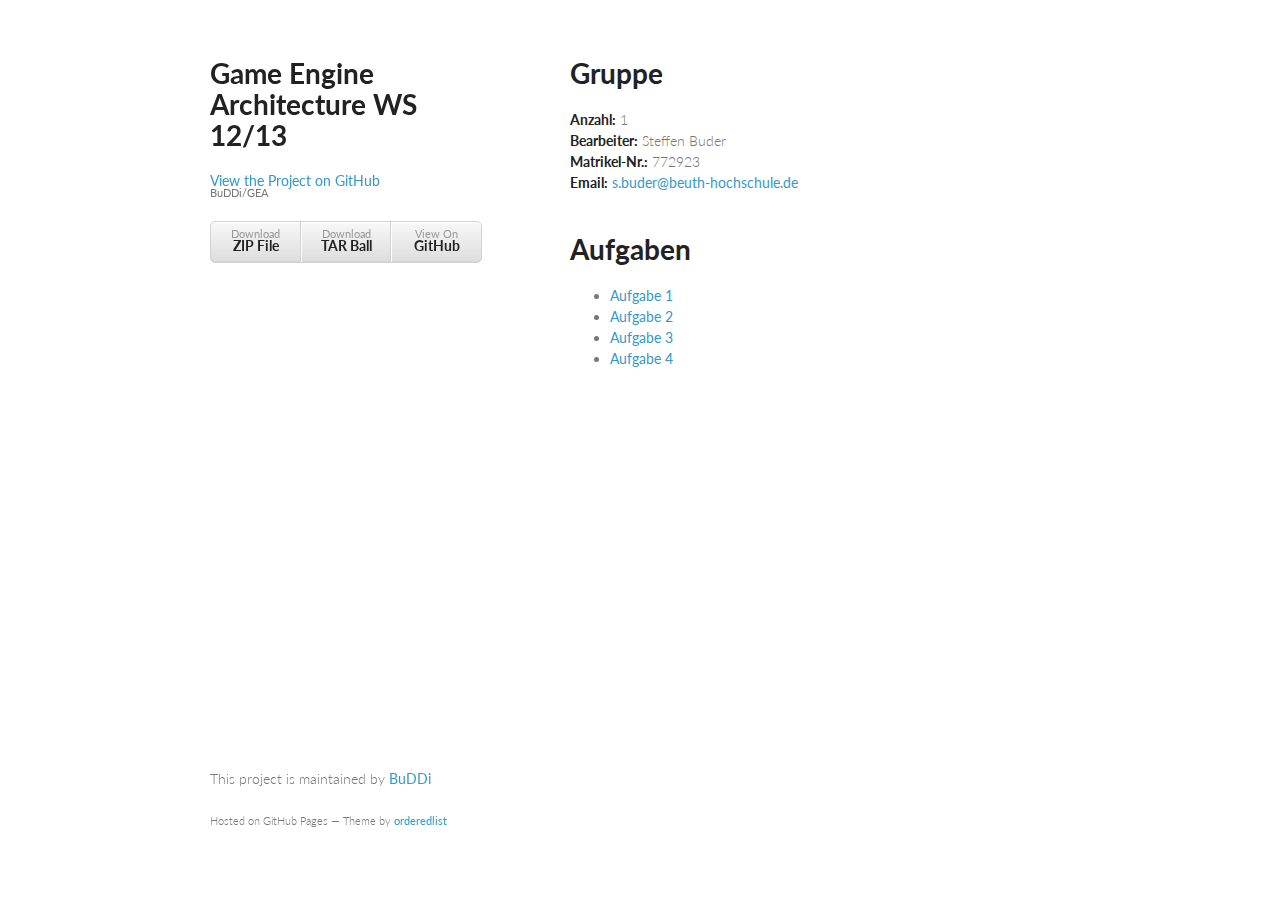
<file: index.html>
<!doctype html>
<html>
  <head>
    <meta charset="utf-8">
    <meta http-equiv="X-UA-Compatible" content="chrome=1">
    <title>Game Engine Architecture WS 12/13 by BuDDi</title>

    <link rel="stylesheet" href="stylesheets/styles.css">
    <link rel="stylesheet" href="stylesheets/pygment_trac.css">
    <meta name="viewport" content="width=device-width, initial-scale=1, user-scalable=no">
    <!--[if lt IE 9]>
    <script src="//html5shiv.googlecode.com/svn/trunk/html5.js"></script>
    <![endif]-->
  </head>
  <body>
    <div class="wrapper">
      <header>
        <h1>Game Engine Architecture WS 12/13</h1>
        <p></p>

        <p class="view"><a href="https://github.com/BuDDi/GEA">View the Project on GitHub <small>BuDDi/GEA</small></a></p>


        <ul>
          <li><a href="https://github.com/BuDDi/GEA/zipball/master">Download <strong>ZIP File</strong></a></li>
          <li><a href="https://github.com/BuDDi/GEA/tarball/master">Download <strong>TAR Ball</strong></a></li>
          <li><a href="https://github.com/BuDDi/GEA">View On <strong>GitHub</strong></a></li>
        </ul>
      </header>
      <section>
        <h1>Gruppe</h1>

<p><strong>Anzahl:</strong> 1
<br><strong>Bearbeiter:</strong> Steffen Buder
<br><strong>Matrikel-Nr.:</strong> 772923
<br><strong>Email:</strong> <a href="mailto:s.buder@beuth-hochschule.de">s.buder@beuth-hochschule.de</a>
<br><br></p>

<h1>Aufgaben</h1>

<ul>
<li>
<a href="Aufgabe1/Aufgabe1.html">Aufgabe 1</a>
<br>
</li>
<li>
<a href="Aufgabe2/Aufgabe2.html">Aufgabe 2</a>
<br>
</li>
<li>
<a href="Aufgabe3/Aufgabe3.html">Aufgabe 3</a>
<br>
</li>
<li><a href="Aufgabe4/Aufgabe4.html">Aufgabe 4</a></li>
</ul>
      </section>
      <footer>
        <p>This project is maintained by <a href="https://github.com/BuDDi">BuDDi</a></p>
        <p><small>Hosted on GitHub Pages &mdash; Theme by <a href="https://github.com/orderedlist">orderedlist</a></small></p>
      </footer>
    </div>
    <script src="javascripts/scale.fix.js"></script>
    
  </body>
</html>
</file>
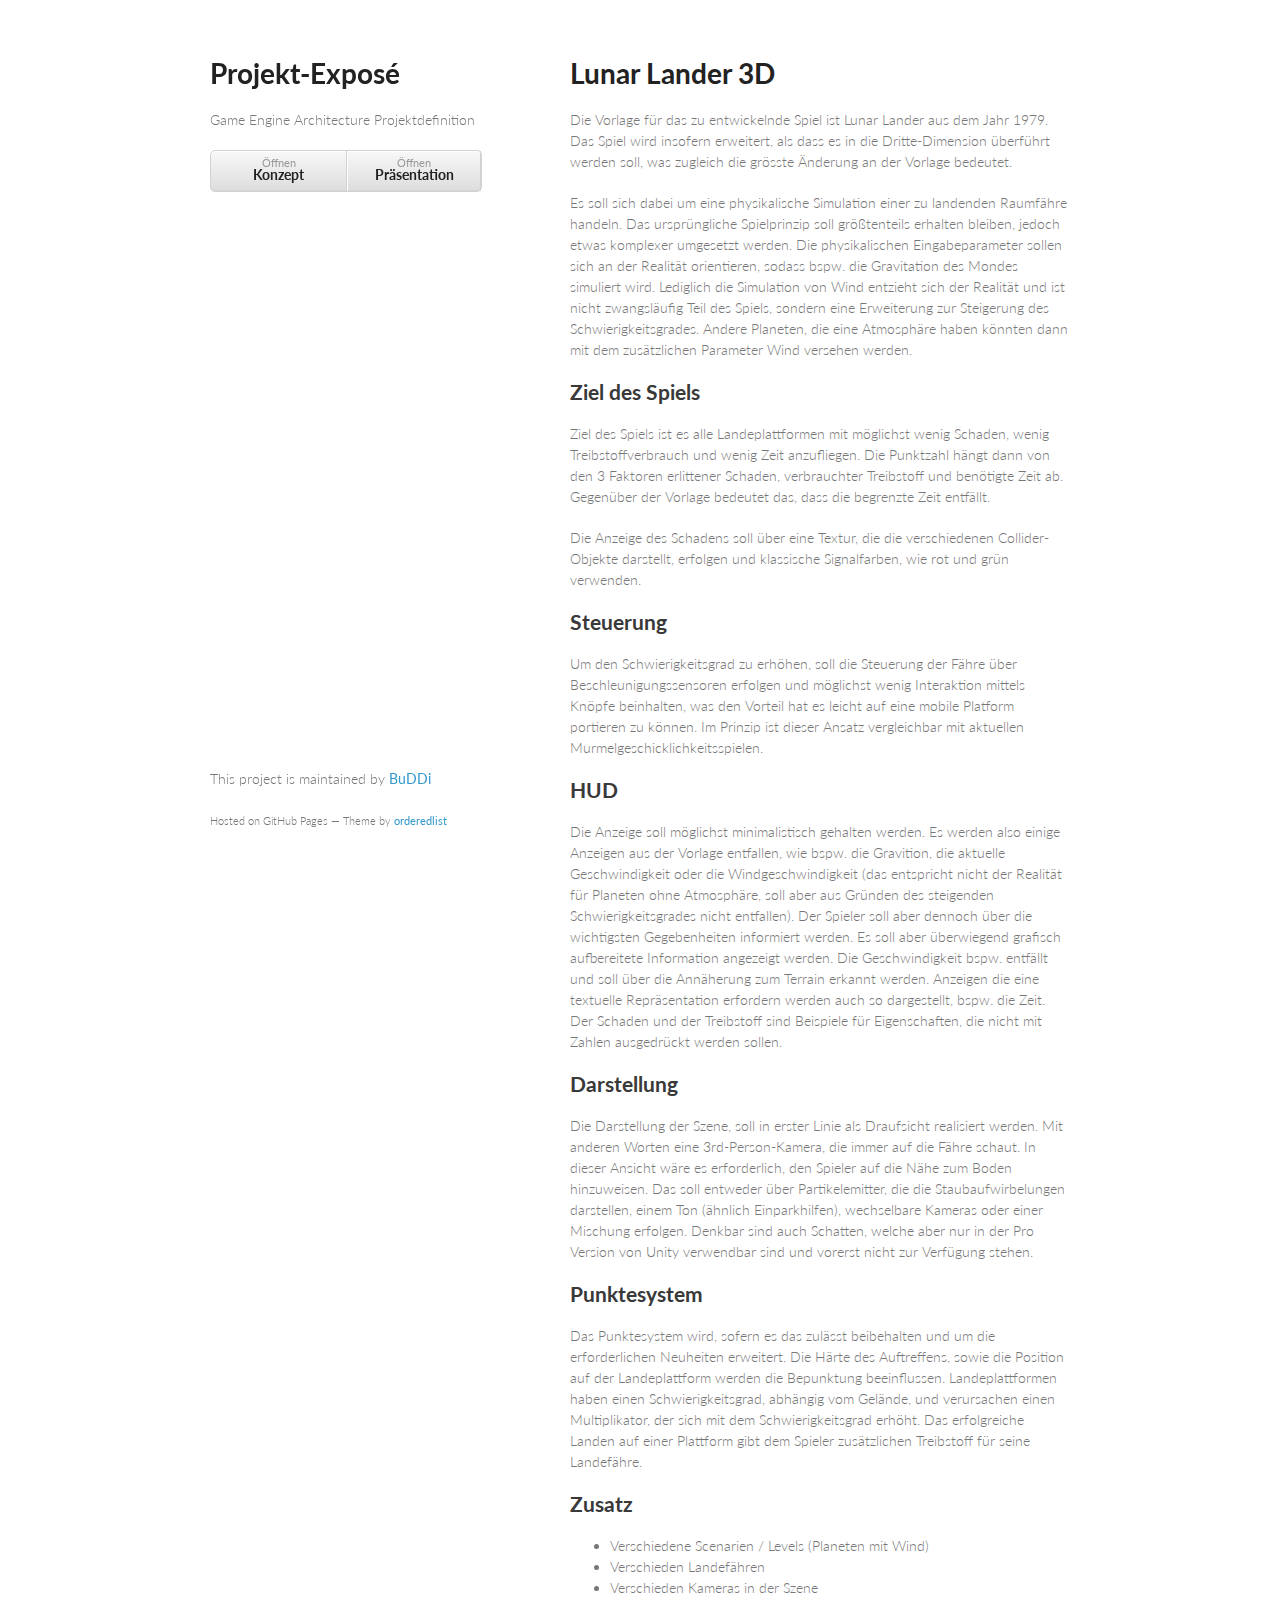
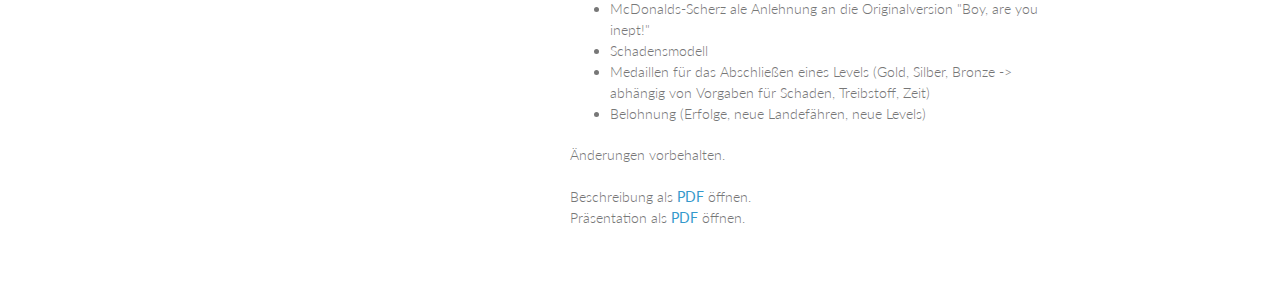
<file: Aufgabe2/Aufgabe2.html>
<!doctype html>
<html>
  <head>
    <meta charset="utf-8">
    <meta http-equiv="X-UA-Compatible" content="chrome=1">
    <title>Projekt-Exposé by BuDDi</title>

    <link rel="stylesheet" href="stylesheets/styles.css">
    <link rel="stylesheet" href="stylesheets/pygment_trac.css">
    <meta name="viewport" content="width=device-width, initial-scale=1, user-scalable=no">
    <!--[if lt IE 9]>
    <script src="//html5shiv.googlecode.com/svn/trunk/html5.js"></script>
    <![endif]-->
  </head>
  <body>
    <div class="wrapper">
      <header>
        <h1>Projekt-Exposé</h1>
        <p>Game Engine Architecture Projektdefinition</p>

        <ul>
          <li><a href="konzept.pdf">Öffnen <strong>Konzept</strong></a></li>
          <li><a href="presentation.pdf">Öffnen <strong>Präsentation</strong></a></li>
        </ul>
      </header>
      <section>
        <h1>Lunar Lander 3D</h1>

<p>Die Vorlage für das zu entwickelnde Spiel ist Lunar Lander aus dem Jahr 1979.
Das Spiel wird insofern erweitert, als dass es in die Dritte-Dimension überführt werden soll, was zugleich die grösste Änderung an der Vorlage bedeutet.</p>

<p>Es soll sich dabei um eine physikalische Simulation einer zu landenden Raumfähre handeln. Das ursprüngliche Spielprinzip soll größtenteils erhalten bleiben, jedoch etwas komplexer umgesetzt werden.
Die physikalischen Eingabeparameter sollen sich an der Realität orientieren, sodass bspw. die Gravitation des Mondes simuliert wird. Lediglich die Simulation von Wind entzieht sich der Realität und ist nicht zwangsläufig Teil des Spiels, sondern eine Erweiterung zur Steigerung des Schwierigkeitsgrades. Andere Planeten, die eine Atmosphäre haben könnten dann mit dem zusätzlichen Parameter Wind versehen werden.</p>

<h2>Ziel des Spiels</h2>

<p>Ziel des Spiels ist es alle Landeplattformen mit möglichst wenig Schaden, wenig Treibstoffverbrauch und wenig Zeit anzufliegen. Die Punktzahl hängt dann von den 3 Faktoren erlittener Schaden, verbrauchter Treibstoff und benötigte Zeit ab.
Gegenüber der Vorlage bedeutet das, dass die begrenzte Zeit entfällt.</p>

<p>Die Anzeige des Schadens soll über eine Textur, die die verschiedenen Collider-Objekte darstellt, erfolgen und klassische Signalfarben, wie rot und grün verwenden.</p>

<h2>Steuerung</h2>

<p>Um den Schwierigkeitsgrad zu erhöhen, soll die Steuerung der Fähre über Beschleunigungssensoren erfolgen und möglichst wenig Interaktion mittels Knöpfe beinhalten, was den Vorteil hat es leicht auf eine mobile Platform portieren zu können.
Im Prinzip ist dieser Ansatz vergleichbar mit aktuellen Murmelgeschicklichkeitsspielen.</p>

<h2>HUD</h2>

<p>Die Anzeige soll möglichst minimalistisch gehalten werden. Es werden also einige Anzeigen aus der Vorlage entfallen, wie bspw. die Gravition, die aktuelle Geschwindigkeit oder die Windgeschwindigkeit (das entspricht nicht der Realität für Planeten ohne Atmosphäre, soll aber aus Gründen des steigenden Schwierigkeitsgrades nicht entfallen). Der Spieler soll aber dennoch über die wichtigsten Gegebenheiten informiert werden. Es soll aber überwiegend grafisch aufbereitete Information angezeigt werden. Die Geschwindigkeit bspw. entfällt und soll über die Annäherung zum Terrain erkannt werden. Anzeigen die eine textuelle Repräsentation erfordern werden auch so dargestellt, bspw. die Zeit. Der Schaden und der Treibstoff sind Beispiele für Eigenschaften, die nicht mit Zahlen ausgedrückt werden sollen.</p>

<h2>Darstellung</h2>

<p>Die Darstellung der Szene, soll in erster Linie als Draufsicht realisiert werden. Mit anderen Worten eine 3rd-Person-Kamera, die immer auf die Fähre schaut.
In dieser Ansicht wäre es erforderlich, den Spieler auf die Nähe zum Boden hinzuweisen. Das soll entweder über Partikelemitter, die die Staubaufwirbelungen darstellen, einem Ton (ähnlich Einparkhilfen), wechselbare Kameras oder einer Mischung erfolgen. Denkbar sind auch Schatten, welche aber nur in der Pro Version von Unity verwendbar sind und vorerst nicht zur Verfügung stehen.</p>

<h2>Punktesystem</h2>

<p>Das Punktesystem wird, sofern es das zulässt beibehalten und um die erforderlichen Neuheiten erweitert. Die Härte des Auftreffens, sowie die Position auf der Landeplattform werden die Bepunktung beeinflussen. Landeplattformen haben einen Schwierigkeitsgrad, abhängig vom Gelände, und verursachen einen Multiplikator, der sich mit dem Schwierigkeitsgrad erhöht.
Das erfolgreiche Landen auf einer Plattform gibt dem Spieler zusätzlichen Treibstoff für seine Landefähre.</p>

<h2>Zusatz</h2>

<ul>
<li>Verschiedene Scenarien / Levels (Planeten mit Wind)</li>
<li>Verschieden Landefähren</li>
<li>Verschieden Kameras in der Szene</li>
<li>McDonalds-Scherz ale Anlehnung an die Originalversion "Boy, are you inept!"</li>
<li>Schadensmodell</li>
<li>Medaillen für das Abschließen eines Levels (Gold, Silber, Bronze -&gt; abhängig von Vorgaben für Schaden, Treibstoff, Zeit)</li>
<li>Belohnung (Erfolge, neue Landefähren, neue Levels)</li>
</ul><p>Änderungen vorbehalten.
<br><br>
Beschreibung als <a href="konzept.pdf">PDF</a> öffnen.
<br>
Präsentation als <a href="presentation.pdf">PDF</a> öffnen.</p>
      </section>
      <footer>
        <p>This project is maintained by <a href="https://github.com/BuDDi">BuDDi</a></p>
        <p><small>Hosted on GitHub Pages &mdash; Theme by <a href="https://github.com/orderedlist">orderedlist</a></small></p>
      </footer>
    </div>
    <script src="../javascripts/scale.fix.js"></script>
    
  </body>
</html>
</file>
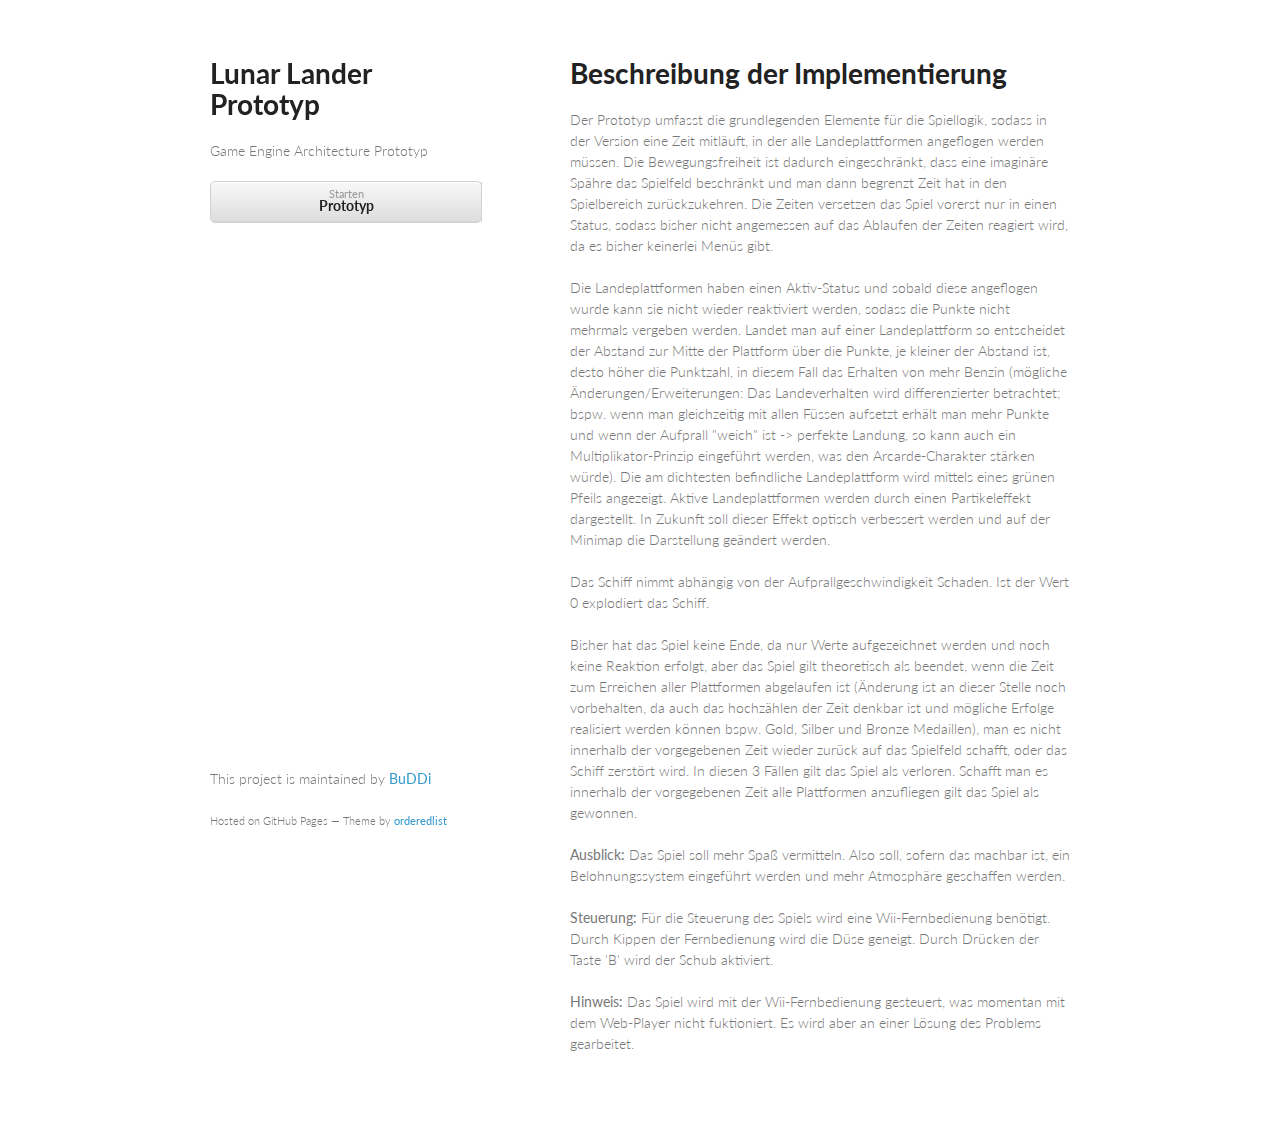
<file: Aufgabe3/Aufgabe3.html>
<!doctype html>
<html>
  <head>
    <meta charset="utf-8">
    <meta http-equiv="X-UA-Compatible" content="chrome=1">
    <title>Lunar Lander Prototyp</title>

    <link rel="stylesheet" href="stylesheets/styles.css">
    <link rel="stylesheet" href="stylesheets/pygment_trac.css">
    <meta name="viewport" content="width=device-width, initial-scale=1, user-scalable=no">
    <!--[if lt IE 9]>
    <script src="//html5shiv.googlecode.com/svn/trunk/html5.js"></script>
    <![endif]-->
  </head>
  <body>
    <div class="wrapper">
      <header>
        <h1>Lunar Lander Prototyp</h1>
        <p>Game Engine Architecture Prototyp</p>

        <ul>
          <li><a href="LunarLanderPrototype/LunarLanderPrototype.html">Starten <strong>Prototyp</strong></a></li>
        </ul>
      </header>
      <section>
        <h1>Beschreibung der Implementierung</h1>

<p>Der Prototyp umfasst die grundlegenden Elemente für die Spiellogik, sodass in der Version eine Zeit mitläuft, in der alle Landeplattformen angeflogen werden müssen. Die Bewegungsfreiheit ist dadurch eingeschränkt, dass eine imaginäre Spähre das Spielfeld beschränkt und man dann begrenzt Zeit hat in den Spielbereich zurückzukehren. Die Zeiten versetzen das Spiel vorerst nur in einen Status, sodass bisher nicht angemessen auf das Ablaufen der Zeiten reagiert wird, da es bisher keinerlei Menüs gibt.
<br><br>
Die Landeplattformen haben einen Aktiv-Status und sobald diese angeflogen wurde kann sie nicht wieder reaktiviert werden, sodass die Punkte nicht mehrmals vergeben werden. Landet man auf einer Landeplattform so entscheidet der Abstand zur Mitte der Plattform über die Punkte, je kleiner der Abstand ist, desto höher die Punktzahl, in diesem Fall das Erhalten von mehr Benzin (mögliche Änderungen/Erweiterungen: Das Landeverhalten wird differenzierter betrachtet; bspw. wenn man gleichzeitig mit allen Füssen aufsetzt erhält man mehr Punkte und wenn der Aufprall "weich" ist -> perfekte Landung, so kann auch ein Multiplikator-Prinzip eingeführt werden, was den Arcarde-Charakter stärken würde).
Die am dichtesten befindliche Landeplattform wird mittels eines grünen Pfeils angezeigt.
Aktive Landeplattformen werden durch einen Partikeleffekt dargestellt. In Zukunft soll dieser Effekt optisch verbessert werden und auf der Minimap die Darstellung geändert werden.
<br><br>
Das Schiff nimmt abhängig von der Aufprallgeschwindigkeit Schaden. Ist der Wert 0 explodiert das Schiff. 
<br><br>
Bisher hat das Spiel keine Ende, da nur Werte aufgezeichnet werden und noch keine Reaktion erfolgt, aber das Spiel gilt theoretisch als beendet, wenn die Zeit zum Erreichen aller Plattformen abgelaufen ist (Änderung ist an dieser Stelle noch vorbehalten, da auch das hochzählen der Zeit denkbar ist und mögliche Erfolge realisiert werden können bspw. Gold, Silber und Bronze Medaillen), man es nicht innerhalb der vorgegebenen Zeit wieder zurück auf das Spielfeld schafft, oder das Schiff zerstört wird.
In diesen 3 Fällen gilt das Spiel als verloren. Schafft man es innerhalb der vorgegebenen Zeit alle Plattformen anzufliegen gilt das Spiel als gewonnen.
<br><br>
<b>Ausblick:</b> Das Spiel soll mehr Spaß vermitteln. Also soll, sofern das machbar ist, ein Belohnungssystem eingeführt werden und mehr Atmosphäre geschaffen werden.
<br><br>
<b>Steuerung:</b> Für die Steuerung des Spiels wird eine Wii-Fernbedienung benötigt. Durch Kippen der Fernbedienung wird die Düse geneigt. Durch Drücken der Taste 'B' wird der Schub aktiviert.
<br><br>
<b>Hinweis:</b> Das Spiel wird mit der Wii-Fernbedienung gesteuert, was momentan mit dem Web-Player nicht fuktioniert. Es wird aber an einer Lösung des Problems gearbeitet.
</p>


      </section>
      <footer>
        <p>This project is maintained by <a href="https://github.com/BuDDi">BuDDi</a></p>
        <p><small>Hosted on GitHub Pages &mdash; Theme by <a href="https://github.com/orderedlist">orderedlist</a></small></p>
      </footer>
    </div>
    <script src="../javascripts/scale.fix.js"></script>
    
  </body>
</html>
</file>
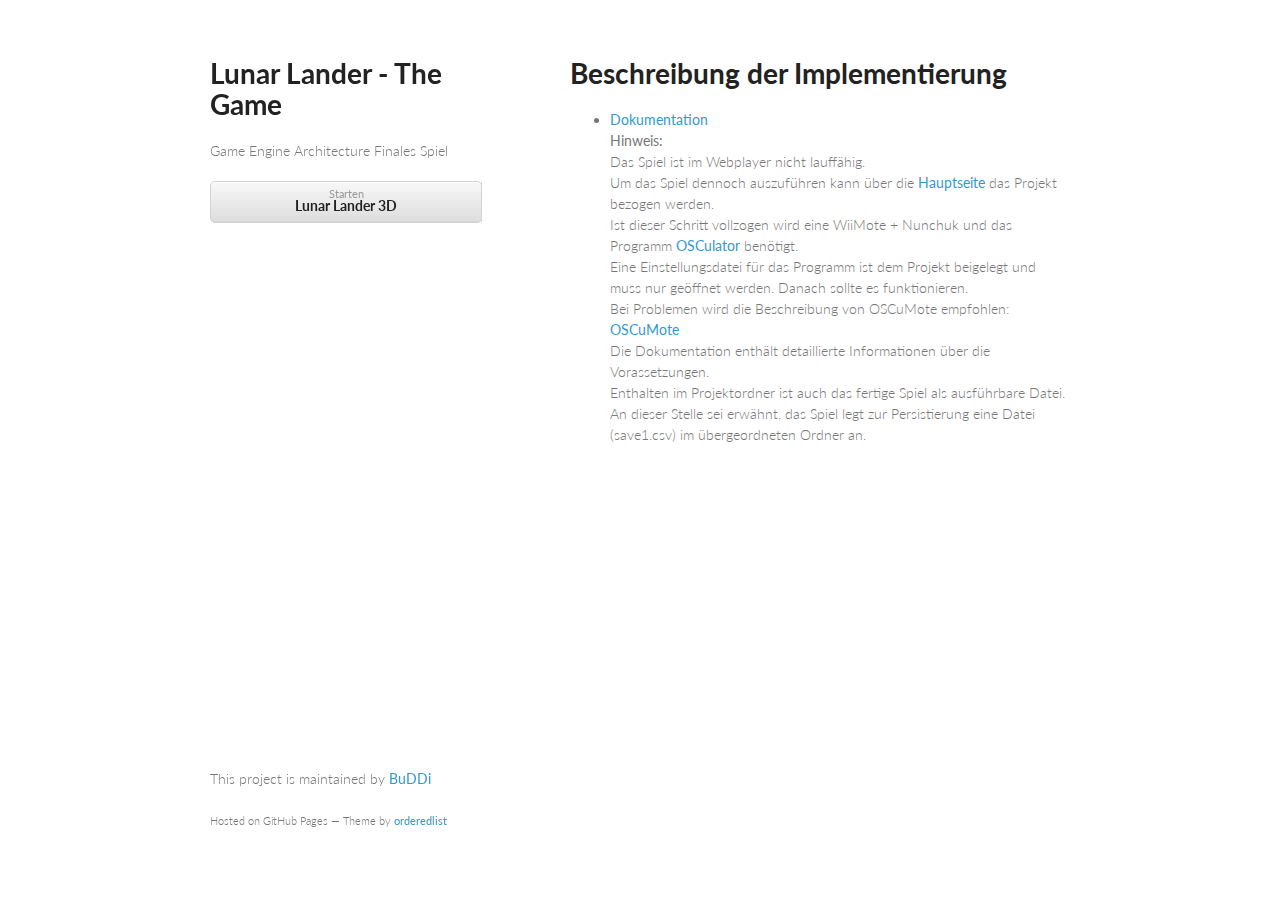
<file: Aufgabe4/Aufgabe4.html>
<!doctype html>
<html>
  <head>
    <meta charset="utf-8">
    <meta http-equiv="X-UA-Compatible" content="chrome=1">
    <title>Lunar Lander - The Game</title>

    <link rel="stylesheet" href="stylesheets/styles.css">
    <link rel="stylesheet" href="stylesheets/pygment_trac.css">
    <meta name="viewport" content="width=device-width, initial-scale=1, user-scalable=no">
    <!--[if lt IE 9]>
    <script src="//html5shiv.googlecode.com/svn/trunk/html5.js"></script>
    <![endif]-->
  </head>
  <body>
    <div class="wrapper">
      <header>
        <h1>Lunar Lander - The Game</h1>
        <p>Game Engine Architecture Finales Spiel</p>

        <ul>
          <li><a href="LunarLanderGame/LunarLanderGame.html">Starten <strong>Lunar Lander 3D</strong></a></li>
        </ul>
      </header>
      <section>
        <h1>Beschreibung der Implementierung</h1>
        
        <ul><li><a href="Doku.pdf">Dokumentation</a></li></u>
        
        <p>
        	<b>Hinweis:</b><br>
        	Das Spiel ist im Webplayer nicht lauffähig.
        	<br>
        	Um das Spiel dennoch auszuführen kann über die
        	<a href="http://buddi.github.com/GEA/">Hauptseite</a>
        	das Projekt bezogen werden.
        	<br>
        	Ist dieser Schritt vollzogen wird eine WiiMote + Nunchuk und das Programm
        	<a href="http://www.osculator.net">OSCulator</a> benötigt.
        	<br>
        	Eine Einstellungsdatei für das Programm ist dem Projekt beigelegt 
        	und muss nur geöffnet werden. Danach sollte es funktionieren.
        	<br>
        	Bei Problemen wird die Beschreibung von OSCuMote empfohlen:
        	<br>
        	<a href="http://itu.dk/people/jzso/OSCuMote/oscumote.html">OSCuMote</a>
        	<br>
        	Die Dokumentation enthält detaillierte Informationen über die Vorassetzungen.
        	<br>
        	Enthalten im Projektordner ist auch das fertige Spiel als ausführbare Datei.
        	An dieser Stelle sei erwähnt, das Spiel legt zur Persistierung eine Datei (save1.csv)
        	im übergeordneten Ordner an.
        	<br>
        </p>

<!--<p>Der Prototyp umfasst die grundlegenden Elemente für die Spiellogik, sodass in der Version eine Zeit mitläuft, in der alle Landeplattformen angeflogen werden müssen. Die Bewegungsfreiheit ist dadurch eingeschränkt, dass eine imaginäre Spähre das Spielfeld beschränkt und man dann begrenzt Zeit hat in den Spielbereich zurückzukehren. Die Zeiten versetzen das Spiel vorerst nur in einen Status, sodass bisher nicht angemessen auf das Ablaufen der Zeiten reagiert wird, da es bisher keinerlei Menüs gibt.
<br><br>
Die Landeplattformen haben einen Aktiv-Status und sobald diese angeflogen wurde kann sie nicht wieder reaktiviert werden, sodass die Punkte nicht mehrmals vergeben werden. Landet man auf einer Landeplattform so entscheidet der Abstand zur Mitte der Plattform über die Punkte, je kleiner der Abstand ist, desto höher die Punktzahl, in diesem Fall das Erhalten von mehr Benzin (mögliche Änderungen/Erweiterungen: Das Landeverhalten wird differenzierter betrachtet; bspw. wenn man gleichzeitig mit allen Füssen aufsetzt erhält man mehr Punkte und wenn der Aufprall "weich" ist -> perfekte Landung, so kann auch ein Multiplikator-Prinzip eingeführt werden, was den Arcarde-Charakter stärken würde).
Die am dichtesten befindliche Landeplattform wird mittels eines grünen Pfeils angezeigt.
Aktive Landeplattformen werden durch einen Partikeleffekt dargestellt. In Zukunft soll dieser Effekt optisch verbessert werden und auf der Minimap die Darstellung geändert werden.
<br><br>
Das Schiff nimmt abhängig von der Aufprallgeschwindigkeit Schaden. Ist der Wert 0 explodiert das Schiff. 
<br><br>
Bisher hat das Spiel keine Ende, da nur Werte aufgezeichnet werden und noch keine Reaktion erfolgt, aber das Spiel gilt theoretisch als beendet, wenn die Zeit zum Erreichen aller Plattformen abgelaufen ist (Änderung ist an dieser Stelle noch vorbehalten, da auch das hochzählen der Zeit denkbar ist und mögliche Erfolge realisiert werden können bspw. Gold, Silber und Bronze Medaillen), man es nicht innerhalb der vorgegebenen Zeit wieder zurück auf das Spielfeld schafft, oder das Schiff zerstört wird.
In diesen 3 Fällen gilt das Spiel als verloren. Schafft man es innerhalb der vorgegebenen Zeit alle Plattformen anzufliegen gilt das Spiel als gewonnen.
<br><br>
<b>Ausblick:</b> Das Spiel soll mehr Spaß vermitteln. Also soll, sofern das machbar ist, ein Belohnungssystem eingeführt werden und mehr Atmosphäre geschaffen werden.
<br><br>
<b>Steuerung:</b> Für die Steuerung des Spiels wird eine Wii-Fernbedienung benötigt. Durch Kippen der Fernbedienung wird die Düse geneigt. Durch Drücken der Taste 'B' wird der Schub aktiviert.
<br><br>
<b>Hinweis:</b> Das Spiel wird mit der Wii-Fernbedienung gesteuert, was momentan mit dem Web-Player nicht fuktioniert. Es wird aber an einer Lösung des Problems gearbeitet.
</p>-->


      </section>
      <footer>
        <p>This project is maintained by <a href="https://github.com/BuDDi">BuDDi</a></p>
        <p><small>Hosted on GitHub Pages &mdash; Theme by <a href="https://github.com/orderedlist">orderedlist</a></small></p>
      </footer>
    </div>
    <script src="../javascripts/scale.fix.js"></script>
    
  </body>
</html>
</file>
<file: stylesheets/styles.css>
@import url(https://fonts.googleapis.com/css?family=Lato:300italic,700italic,300,700);

body {
  padding:50px;
  font:14px/1.5 Lato, "Helvetica Neue", Helvetica, Arial, sans-serif;
  color:#777;
  font-weight:300;
}

h1, h2, h3, h4, h5, h6 {
  color:#222;
  margin:0 0 20px;
}

p, ul, ol, table, pre, dl {
  margin:0 0 20px;
}

h1, h2, h3 {
  line-height:1.1;
}

h1 {
  font-size:28px;
}

h2 {
  color:#393939;
}

h3, h4, h5, h6 {
  color:#494949;
}

a {
  color:#39c;
  font-weight:400;
  text-decoration:none;
}

a small {
  font-size:11px;
  color:#777;
  margin-top:-0.6em;
  display:block;
}

.wrapper {
  width:860px;
  margin:0 auto;
}

blockquote {
  border-left:1px solid #e5e5e5;
  margin:0;
  padding:0 0 0 20px;
  font-style:italic;
}

code, pre {
  font-family:Monaco, Bitstream Vera Sans Mono, Lucida Console, Terminal;
  color:#333;
  font-size:12px;
}

pre {
  padding:8px 15px;
  background: #f8f8f8;  
  border-radius:5px;
  border:1px solid #e5e5e5;
  overflow-x: auto;
}

table {
  width:100%;
  border-collapse:collapse;
}

th, td {
  text-align:left;
  padding:5px 10px;
  border-bottom:1px solid #e5e5e5;
}

dt {
  color:#444;
  font-weight:700;
}

th {
  color:#444;
}

img {
  max-width:100%;
}

header {
  width:270px;
  float:left;
  position:fixed;
}

header ul {
  list-style:none;
  height:40px;
  
  padding:0;
  
  background: #eee;
  background: -moz-linear-gradient(top, #f8f8f8 0%, #dddddd 100%);
  background: -webkit-gradient(linear, left top, left bottom, color-stop(0%,#f8f8f8), color-stop(100%,#dddddd));
  background: -webkit-linear-gradient(top, #f8f8f8 0%,#dddddd 100%);
  background: -o-linear-gradient(top, #f8f8f8 0%,#dddddd 100%);
  background: -ms-linear-gradient(top, #f8f8f8 0%,#dddddd 100%);
  background: linear-gradient(top, #f8f8f8 0%,#dddddd 100%);
  
  border-radius:5px;
  border:1px solid #d2d2d2;
  box-shadow:inset #fff 0 1px 0, inset rgba(0,0,0,0.03) 0 -1px 0;
  width:270px;
}

header li {
  width:89px;
  float:left;
  border-right:1px solid #d2d2d2;
  height:40px;
}

header ul a {
  line-height:1;
  font-size:11px;
  color:#999;
  display:block;
  text-align:center;
  padding-top:6px;
  height:40px;
}

strong {
  color:#222;
  font-weight:700;
}

header ul li + li {
  width:88px;
  border-left:1px solid #fff;
}

header ul li + li + li {
  border-right:none;
  width:89px;
}

header ul a strong {
  font-size:14px;
  display:block;
  color:#222;
}

section {
  width:500px;
  float:right;
  padding-bottom:50px;
}

small {
  font-size:11px;
}

hr {
  border:0;
  background:#e5e5e5;
  height:1px;
  margin:0 0 20px;
}

footer {
  width:270px;
  float:left;
  position:fixed;
  bottom:50px;
}

@media print, screen and (max-width: 960px) {
  
  div.wrapper {
    width:auto;
    margin:0;
  }
  
  header, section, footer {
    float:none;
    position:static;
    width:auto;
  }
  
  header {
    padding-right:320px;
  }
  
  section {
    border:1px solid #e5e5e5;
    border-width:1px 0;
    padding:20px 0;
    margin:0 0 20px;
  }
  
  header a small {
    display:inline;
  }
  
  header ul {
    position:absolute;
    right:50px;
    top:52px;
  }
}

@media print, screen and (max-width: 720px) {
  body {
    word-wrap:break-word;
  }
  
  header {
    padding:0;
  }
  
  header ul, header p.view {
    position:static;
  }
  
  pre, code {
    word-wrap:normal;
  }
}

@media print, screen and (max-width: 480px) {
  body {
    padding:15px;
  }
  
  header ul {
    display:none;
  }
}

@media print {
  body {
    padding:0.4in;
    font-size:12pt;
    color:#444;
  }
}
</file>
<file: stylesheets/pygment_trac.css>
.highlight  { background: #ffffff; }
.highlight .c { color: #999988; font-style: italic } /* Comment */
.highlight .err { color: #a61717; background-color: #e3d2d2 } /* Error */
.highlight .k { font-weight: bold } /* Keyword */
.highlight .o { font-weight: bold } /* Operator */
.highlight .cm { color: #999988; font-style: italic } /* Comment.Multiline */
.highlight .cp { color: #999999; font-weight: bold } /* Comment.Preproc */
.highlight .c1 { color: #999988; font-style: italic } /* Comment.Single */
.highlight .cs { color: #999999; font-weight: bold; font-style: italic } /* Comment.Special */
.highlight .gd { color: #000000; background-color: #ffdddd } /* Generic.Deleted */
.highlight .gd .x { color: #000000; background-color: #ffaaaa } /* Generic.Deleted.Specific */
.highlight .ge { font-style: italic } /* Generic.Emph */
.highlight .gr { color: #aa0000 } /* Generic.Error */
.highlight .gh { color: #999999 } /* Generic.Heading */
.highlight .gi { color: #000000; background-color: #ddffdd } /* Generic.Inserted */
.highlight .gi .x { color: #000000; background-color: #aaffaa } /* Generic.Inserted.Specific */
.highlight .go { color: #888888 } /* Generic.Output */
.highlight .gp { color: #555555 } /* Generic.Prompt */
.highlight .gs { font-weight: bold } /* Generic.Strong */
.highlight .gu { color: #800080; font-weight: bold; } /* Generic.Subheading */
.highlight .gt { color: #aa0000 } /* Generic.Traceback */
.highlight .kc { font-weight: bold } /* Keyword.Constant */
.highlight .kd { font-weight: bold } /* Keyword.Declaration */
.highlight .kn { font-weight: bold } /* Keyword.Namespace */
.highlight .kp { font-weight: bold } /* Keyword.Pseudo */
.highlight .kr { font-weight: bold } /* Keyword.Reserved */
.highlight .kt { color: #445588; font-weight: bold } /* Keyword.Type */
.highlight .m { color: #009999 } /* Literal.Number */
.highlight .s { color: #d14 } /* Literal.String */
.highlight .na { color: #008080 } /* Name.Attribute */
.highlight .nb { color: #0086B3 } /* Name.Builtin */
.highlight .nc { color: #445588; font-weight: bold } /* Name.Class */
.highlight .no { color: #008080 } /* Name.Constant */
.highlight .ni { color: #800080 } /* Name.Entity */
.highlight .ne { color: #990000; font-weight: bold } /* Name.Exception */
.highlight .nf { color: #990000; font-weight: bold } /* Name.Function */
.highlight .nn { color: #555555 } /* Name.Namespace */
.highlight .nt { color: #000080 } /* Name.Tag */
.highlight .nv { color: #008080 } /* Name.Variable */
.highlight .ow { font-weight: bold } /* Operator.Word */
.highlight .w { color: #bbbbbb } /* Text.Whitespace */
.highlight .mf { color: #009999 } /* Literal.Number.Float */
.highlight .mh { color: #009999 } /* Literal.Number.Hex */
.highlight .mi { color: #009999 } /* Literal.Number.Integer */
.highlight .mo { color: #009999 } /* Literal.Number.Oct */
.highlight .sb { color: #d14 } /* Literal.String.Backtick */
.highlight .sc { color: #d14 } /* Literal.String.Char */
.highlight .sd { color: #d14 } /* Literal.String.Doc */
.highlight .s2 { color: #d14 } /* Literal.String.Double */
.highlight .se { color: #d14 } /* Literal.String.Escape */
.highlight .sh { color: #d14 } /* Literal.String.Heredoc */
.highlight .si { color: #d14 } /* Literal.String.Interpol */
.highlight .sx { color: #d14 } /* Literal.String.Other */
.highlight .sr { color: #009926 } /* Literal.String.Regex */
.highlight .s1 { color: #d14 } /* Literal.String.Single */
.highlight .ss { color: #990073 } /* Literal.String.Symbol */
.highlight .bp { color: #999999 } /* Name.Builtin.Pseudo */
.highlight .vc { color: #008080 } /* Name.Variable.Class */
.highlight .vg { color: #008080 } /* Name.Variable.Global */
.highlight .vi { color: #008080 } /* Name.Variable.Instance */
.highlight .il { color: #009999 } /* Literal.Number.Integer.Long */

.type-csharp .highlight .k { color: #0000FF }
.type-csharp .highlight .kt { color: #0000FF }
.type-csharp .highlight .nf { color: #000000; font-weight: normal }
.type-csharp .highlight .nc { color: #2B91AF }
.type-csharp .highlight .nn { color: #000000 }
.type-csharp .highlight .s { color: #A31515 }
.type-csharp .highlight .sc { color: #A31515 }
</file>
<file: Aufgabe2/stylesheets/styles.css>
@import url(https://fonts.googleapis.com/css?family=Lato:300italic,700italic,300,700);

body {
  padding:50px;
  font:14px/1.5 Lato, "Helvetica Neue", Helvetica, Arial, sans-serif;
  color:#777;
  font-weight:300;
}

h1, h2, h3, h4, h5, h6 {
  color:#222;
  margin:0 0 20px;
}

p, ul, ol, table, pre, dl {
  margin:0 0 20px;
}

h1, h2, h3 {
  line-height:1.1;
}

h1 {
  font-size:28px;
}

h2 {
  color:#393939;
}

h3, h4, h5, h6 {
  color:#494949;
}

a {
  color:#39c;
  font-weight:400;
  text-decoration:none;
}

a small {
  font-size:11px;
  color:#777;
  margin-top:-0.6em;
  display:block;
}

.wrapper {
  width:860px;
  margin:0 auto;
}

blockquote {
  border-left:1px solid #e5e5e5;
  margin:0;
  padding:0 0 0 20px;
  font-style:italic;
}

code, pre {
  font-family:Monaco, Bitstream Vera Sans Mono, Lucida Console, Terminal;
  color:#333;
  font-size:12px;
}

pre {
  padding:8px 15px;
  background: #f8f8f8;  
  border-radius:5px;
  border:1px solid #e5e5e5;
  overflow-x: auto;
}

table {
  width:100%;
  border-collapse:collapse;
}

th, td {
  text-align:left;
  padding:5px 10px;
  border-bottom:1px solid #e5e5e5;
}

dt {
  color:#444;
  font-weight:700;
}

th {
  color:#444;
}

img {
  max-width:100%;
}

header {
  width:270px;
  float:left;
  position:fixed;
}

header ul {
  list-style:none;
  height:40px;
  
  padding:0;
  
  background: #eee;
  background: -moz-linear-gradient(top, #f8f8f8 0%, #dddddd 100%);
  background: -webkit-gradient(linear, left top, left bottom, color-stop(0%,#f8f8f8), color-stop(100%,#dddddd));
  background: -webkit-linear-gradient(top, #f8f8f8 0%,#dddddd 100%);
  background: -o-linear-gradient(top, #f8f8f8 0%,#dddddd 100%);
  background: -ms-linear-gradient(top, #f8f8f8 0%,#dddddd 100%);
  background: linear-gradient(top, #f8f8f8 0%,#dddddd 100%);
  
  border-radius:5px;
  border:1px solid #d2d2d2;
  box-shadow:inset #fff 0 1px 0, inset rgba(0,0,0,0.03) 0 -1px 0;
  width:270px;
}

header li {
  width:135px;
  float:left;
  border-right:1px solid #d2d2d2;
  height:40px;
}

header ul a {
  line-height:1;
  font-size:11px;
  color:#999;
  display:block;
  text-align:center;
  padding-top:6px;
  height:40px;
}

strong {
  color:#222;
  font-weight:700;
}

header ul li + li {
  width:132px;
  border-left:1px solid #fff;
}

/*header ul li + li + li {
  border-right:none;
  width:89px;
}*/

header ul a strong {
  font-size:14px;
  display:block;
  color:#222;
}

section {
  width:500px;
  float:right;
  padding-bottom:50px;
}

small {
  font-size:11px;
}

hr {
  border:0;
  background:#e5e5e5;
  height:1px;
  margin:0 0 20px;
}

footer {
  width:270px;
  float:left;
  position:fixed;
  bottom:50px;
}

@media print, screen and (max-width: 960px) {
  
  div.wrapper {
    width:auto;
    margin:0;
  }
  
  header, section, footer {
    float:none;
    position:static;
    width:auto;
  }
  
  header {
    padding-right:320px;
  }
  
  section {
    border:1px solid #e5e5e5;
    border-width:1px 0;
    padding:20px 0;
    margin:0 0 20px;
  }
  
  header a small {
    display:inline;
  }
  
  header ul {
    position:absolute;
    right:50px;
    top:52px;
  }
}

@media print, screen and (max-width: 720px) {
  body {
    word-wrap:break-word;
  }
  
  header {
    padding:0;
  }
  
  header ul, header p.view {
    position:static;
  }
  
  pre, code {
    word-wrap:normal;
  }
}

@media print, screen and (max-width: 480px) {
  body {
    padding:15px;
  }
  
  header ul {
    display:none;
  }
}

@media print {
  body {
    padding:0.4in;
    font-size:12pt;
    color:#444;
  }
}
</file>
<file: Aufgabe2/stylesheets/pygment_trac.css>
.highlight  { background: #ffffff; }
.highlight .c { color: #999988; font-style: italic } /* Comment */
.highlight .err { color: #a61717; background-color: #e3d2d2 } /* Error */
.highlight .k { font-weight: bold } /* Keyword */
.highlight .o { font-weight: bold } /* Operator */
.highlight .cm { color: #999988; font-style: italic } /* Comment.Multiline */
.highlight .cp { color: #999999; font-weight: bold } /* Comment.Preproc */
.highlight .c1 { color: #999988; font-style: italic } /* Comment.Single */
.highlight .cs { color: #999999; font-weight: bold; font-style: italic } /* Comment.Special */
.highlight .gd { color: #000000; background-color: #ffdddd } /* Generic.Deleted */
.highlight .gd .x { color: #000000; background-color: #ffaaaa } /* Generic.Deleted.Specific */
.highlight .ge { font-style: italic } /* Generic.Emph */
.highlight .gr { color: #aa0000 } /* Generic.Error */
.highlight .gh { color: #999999 } /* Generic.Heading */
.highlight .gi { color: #000000; background-color: #ddffdd } /* Generic.Inserted */
.highlight .gi .x { color: #000000; background-color: #aaffaa } /* Generic.Inserted.Specific */
.highlight .go { color: #888888 } /* Generic.Output */
.highlight .gp { color: #555555 } /* Generic.Prompt */
.highlight .gs { font-weight: bold } /* Generic.Strong */
.highlight .gu { color: #800080; font-weight: bold; } /* Generic.Subheading */
.highlight .gt { color: #aa0000 } /* Generic.Traceback */
.highlight .kc { font-weight: bold } /* Keyword.Constant */
.highlight .kd { font-weight: bold } /* Keyword.Declaration */
.highlight .kn { font-weight: bold } /* Keyword.Namespace */
.highlight .kp { font-weight: bold } /* Keyword.Pseudo */
.highlight .kr { font-weight: bold } /* Keyword.Reserved */
.highlight .kt { color: #445588; font-weight: bold } /* Keyword.Type */
.highlight .m { color: #009999 } /* Literal.Number */
.highlight .s { color: #d14 } /* Literal.String */
.highlight .na { color: #008080 } /* Name.Attribute */
.highlight .nb { color: #0086B3 } /* Name.Builtin */
.highlight .nc { color: #445588; font-weight: bold } /* Name.Class */
.highlight .no { color: #008080 } /* Name.Constant */
.highlight .ni { color: #800080 } /* Name.Entity */
.highlight .ne { color: #990000; font-weight: bold } /* Name.Exception */
.highlight .nf { color: #990000; font-weight: bold } /* Name.Function */
.highlight .nn { color: #555555 } /* Name.Namespace */
.highlight .nt { color: #000080 } /* Name.Tag */
.highlight .nv { color: #008080 } /* Name.Variable */
.highlight .ow { font-weight: bold } /* Operator.Word */
.highlight .w { color: #bbbbbb } /* Text.Whitespace */
.highlight .mf { color: #009999 } /* Literal.Number.Float */
.highlight .mh { color: #009999 } /* Literal.Number.Hex */
.highlight .mi { color: #009999 } /* Literal.Number.Integer */
.highlight .mo { color: #009999 } /* Literal.Number.Oct */
.highlight .sb { color: #d14 } /* Literal.String.Backtick */
.highlight .sc { color: #d14 } /* Literal.String.Char */
.highlight .sd { color: #d14 } /* Literal.String.Doc */
.highlight .s2 { color: #d14 } /* Literal.String.Double */
.highlight .se { color: #d14 } /* Literal.String.Escape */
.highlight .sh { color: #d14 } /* Literal.String.Heredoc */
.highlight .si { color: #d14 } /* Literal.String.Interpol */
.highlight .sx { color: #d14 } /* Literal.String.Other */
.highlight .sr { color: #009926 } /* Literal.String.Regex */
.highlight .s1 { color: #d14 } /* Literal.String.Single */
.highlight .ss { color: #990073 } /* Literal.String.Symbol */
.highlight .bp { color: #999999 } /* Name.Builtin.Pseudo */
.highlight .vc { color: #008080 } /* Name.Variable.Class */
.highlight .vg { color: #008080 } /* Name.Variable.Global */
.highlight .vi { color: #008080 } /* Name.Variable.Instance */
.highlight .il { color: #009999 } /* Literal.Number.Integer.Long */

.type-csharp .highlight .k { color: #0000FF }
.type-csharp .highlight .kt { color: #0000FF }
.type-csharp .highlight .nf { color: #000000; font-weight: normal }
.type-csharp .highlight .nc { color: #2B91AF }
.type-csharp .highlight .nn { color: #000000 }
.type-csharp .highlight .s { color: #A31515 }
.type-csharp .highlight .sc { color: #A31515 }
</file>
<file: Aufgabe3/stylesheets/styles.css>
@import url(https://fonts.googleapis.com/css?family=Lato:300italic,700italic,300,700);

body {
  padding:50px;
  font:14px/1.5 Lato, "Helvetica Neue", Helvetica, Arial, sans-serif;
  color:#777;
  font-weight:300;
}

h1, h2, h3, h4, h5, h6 {
  color:#222;
  margin:0 0 20px;
}

p, ul, ol, table, pre, dl {
  margin:0 0 20px;
}

h1, h2, h3 {
  line-height:1.1;
}

h1 {
  font-size:28px;
}

h2 {
  color:#393939;
}

h3, h4, h5, h6 {
  color:#494949;
}

a {
  color:#39c;
  font-weight:400;
  text-decoration:none;
}

a small {
  font-size:11px;
  color:#777;
  margin-top:-0.6em;
  display:block;
}

.wrapper {
  width:860px;
  margin:0 auto;
}

blockquote {
  border-left:1px solid #e5e5e5;
  margin:0;
  padding:0 0 0 20px;
  font-style:italic;
}

code, pre {
  font-family:Monaco, Bitstream Vera Sans Mono, Lucida Console, Terminal;
  color:#333;
  font-size:12px;
}

pre {
  padding:8px 15px;
  background: #f8f8f8;  
  border-radius:5px;
  border:1px solid #e5e5e5;
  overflow-x: auto;
}

table {
  width:100%;
  border-collapse:collapse;
}

th, td {
  text-align:left;
  padding:5px 10px;
  border-bottom:1px solid #e5e5e5;
}

dt {
  color:#444;
  font-weight:700;
}

th {
  color:#444;
}

img {
  max-width:100%;
}

header {
  width:270px;
  float:left;
  position:fixed;
}

header ul {
  list-style:none;
  height:40px;
  
  padding:0;
  
  background: #eee;
  background: -moz-linear-gradient(top, #f8f8f8 0%, #dddddd 100%);
  background: -webkit-gradient(linear, left top, left bottom, color-stop(0%,#f8f8f8), color-stop(100%,#dddddd));
  background: -webkit-linear-gradient(top, #f8f8f8 0%,#dddddd 100%);
  background: -o-linear-gradient(top, #f8f8f8 0%,#dddddd 100%);
  background: -ms-linear-gradient(top, #f8f8f8 0%,#dddddd 100%);
  background: linear-gradient(top, #f8f8f8 0%,#dddddd 100%);
  
  border-radius:5px;
  border:1px solid #d2d2d2;
  box-shadow:inset #fff 0 1px 0, inset rgba(0,0,0,0.03) 0 -1px 0;
  width:270px;
}

header li {
  width:270px;
  float:left;
  border-right:1px solid #d2d2d2;
  height:40px;
}

header ul a {
  line-height:1;
  font-size:11px;
  color:#999;
  display:block;
  text-align:center;
  padding-top:6px;
  height:40px;
}

strong {
  color:#222;
  font-weight:700;
}

header ul a strong {
  font-size:14px;
  display:block;
  color:#222;
}

section {
  width:500px;
  float:right;
  padding-bottom:50px;
}

small {
  font-size:11px;
}

hr {
  border:0;
  background:#e5e5e5;
  height:1px;
  margin:0 0 20px;
}

footer {
  width:270px;
  float:left;
  position:fixed;
  bottom:50px;
}

@media print, screen and (max-width: 960px) {
  
  div.wrapper {
    width:auto;
    margin:0;
  }
  
  header, section, footer {
    float:none;
    position:static;
    width:auto;
  }
  
  header {
    padding-right:320px;
  }
  
  section {
    border:1px solid #e5e5e5;
    border-width:1px 0;
    padding:20px 0;
    margin:0 0 20px;
  }
  
  header a small {
    display:inline;
  }
  
  header ul {
    position:absolute;
    right:50px;
    top:52px;
  }
}

@media print, screen and (max-width: 720px) {
  body {
    word-wrap:break-word;
  }
  
  header {
    padding:0;
  }
  
  header ul, header p.view {
    position:static;
  }
  
  pre, code {
    word-wrap:normal;
  }
}

@media print, screen and (max-width: 480px) {
  body {
    padding:15px;
  }
  
  header ul {
    display:none;
  }
}

@media print {
  body {
    padding:0.4in;
    font-size:12pt;
    color:#444;
  }
}
</file>
<file: Aufgabe3/stylesheets/pygment_trac.css>
.highlight  { background: #ffffff; }
.highlight .c { color: #999988; font-style: italic } /* Comment */
.highlight .err { color: #a61717; background-color: #e3d2d2 } /* Error */
.highlight .k { font-weight: bold } /* Keyword */
.highlight .o { font-weight: bold } /* Operator */
.highlight .cm { color: #999988; font-style: italic } /* Comment.Multiline */
.highlight .cp { color: #999999; font-weight: bold } /* Comment.Preproc */
.highlight .c1 { color: #999988; font-style: italic } /* Comment.Single */
.highlight .cs { color: #999999; font-weight: bold; font-style: italic } /* Comment.Special */
.highlight .gd { color: #000000; background-color: #ffdddd } /* Generic.Deleted */
.highlight .gd .x { color: #000000; background-color: #ffaaaa } /* Generic.Deleted.Specific */
.highlight .ge { font-style: italic } /* Generic.Emph */
.highlight .gr { color: #aa0000 } /* Generic.Error */
.highlight .gh { color: #999999 } /* Generic.Heading */
.highlight .gi { color: #000000; background-color: #ddffdd } /* Generic.Inserted */
.highlight .gi .x { color: #000000; background-color: #aaffaa } /* Generic.Inserted.Specific */
.highlight .go { color: #888888 } /* Generic.Output */
.highlight .gp { color: #555555 } /* Generic.Prompt */
.highlight .gs { font-weight: bold } /* Generic.Strong */
.highlight .gu { color: #800080; font-weight: bold; } /* Generic.Subheading */
.highlight .gt { color: #aa0000 } /* Generic.Traceback */
.highlight .kc { font-weight: bold } /* Keyword.Constant */
.highlight .kd { font-weight: bold } /* Keyword.Declaration */
.highlight .kn { font-weight: bold } /* Keyword.Namespace */
.highlight .kp { font-weight: bold } /* Keyword.Pseudo */
.highlight .kr { font-weight: bold } /* Keyword.Reserved */
.highlight .kt { color: #445588; font-weight: bold } /* Keyword.Type */
.highlight .m { color: #009999 } /* Literal.Number */
.highlight .s { color: #d14 } /* Literal.String */
.highlight .na { color: #008080 } /* Name.Attribute */
.highlight .nb { color: #0086B3 } /* Name.Builtin */
.highlight .nc { color: #445588; font-weight: bold } /* Name.Class */
.highlight .no { color: #008080 } /* Name.Constant */
.highlight .ni { color: #800080 } /* Name.Entity */
.highlight .ne { color: #990000; font-weight: bold } /* Name.Exception */
.highlight .nf { color: #990000; font-weight: bold } /* Name.Function */
.highlight .nn { color: #555555 } /* Name.Namespace */
.highlight .nt { color: #000080 } /* Name.Tag */
.highlight .nv { color: #008080 } /* Name.Variable */
.highlight .ow { font-weight: bold } /* Operator.Word */
.highlight .w { color: #bbbbbb } /* Text.Whitespace */
.highlight .mf { color: #009999 } /* Literal.Number.Float */
.highlight .mh { color: #009999 } /* Literal.Number.Hex */
.highlight .mi { color: #009999 } /* Literal.Number.Integer */
.highlight .mo { color: #009999 } /* Literal.Number.Oct */
.highlight .sb { color: #d14 } /* Literal.String.Backtick */
.highlight .sc { color: #d14 } /* Literal.String.Char */
.highlight .sd { color: #d14 } /* Literal.String.Doc */
.highlight .s2 { color: #d14 } /* Literal.String.Double */
.highlight .se { color: #d14 } /* Literal.String.Escape */
.highlight .sh { color: #d14 } /* Literal.String.Heredoc */
.highlight .si { color: #d14 } /* Literal.String.Interpol */
.highlight .sx { color: #d14 } /* Literal.String.Other */
.highlight .sr { color: #009926 } /* Literal.String.Regex */
.highlight .s1 { color: #d14 } /* Literal.String.Single */
.highlight .ss { color: #990073 } /* Literal.String.Symbol */
.highlight .bp { color: #999999 } /* Name.Builtin.Pseudo */
.highlight .vc { color: #008080 } /* Name.Variable.Class */
.highlight .vg { color: #008080 } /* Name.Variable.Global */
.highlight .vi { color: #008080 } /* Name.Variable.Instance */
.highlight .il { color: #009999 } /* Literal.Number.Integer.Long */

.type-csharp .highlight .k { color: #0000FF }
.type-csharp .highlight .kt { color: #0000FF }
.type-csharp .highlight .nf { color: #000000; font-weight: normal }
.type-csharp .highlight .nc { color: #2B91AF }
.type-csharp .highlight .nn { color: #000000 }
.type-csharp .highlight .s { color: #A31515 }
.type-csharp .highlight .sc { color: #A31515 }
</file>
<file: Aufgabe4/stylesheets/styles.css>
@import url(https://fonts.googleapis.com/css?family=Lato:300italic,700italic,300,700);

body {
  padding:50px;
  font:14px/1.5 Lato, "Helvetica Neue", Helvetica, Arial, sans-serif;
  color:#777;
  font-weight:300;
}

h1, h2, h3, h4, h5, h6 {
  color:#222;
  margin:0 0 20px;
}

p, ul, ol, table, pre, dl {
  margin:0 0 20px;
}

h1, h2, h3 {
  line-height:1.1;
}

h1 {
  font-size:28px;
}

h2 {
  color:#393939;
}

h3, h4, h5, h6 {
  color:#494949;
}

a {
  color:#39c;
  font-weight:400;
  text-decoration:none;
}

a small {
  font-size:11px;
  color:#777;
  margin-top:-0.6em;
  display:block;
}

.wrapper {
  width:860px;
  margin:0 auto;
}

blockquote {
  border-left:1px solid #e5e5e5;
  margin:0;
  padding:0 0 0 20px;
  font-style:italic;
}

code, pre {
  font-family:Monaco, Bitstream Vera Sans Mono, Lucida Console, Terminal;
  color:#333;
  font-size:12px;
}

pre {
  padding:8px 15px;
  background: #f8f8f8;  
  border-radius:5px;
  border:1px solid #e5e5e5;
  overflow-x: auto;
}

table {
  width:100%;
  border-collapse:collapse;
}

th, td {
  text-align:left;
  padding:5px 10px;
  border-bottom:1px solid #e5e5e5;
}

dt {
  color:#444;
  font-weight:700;
}

th {
  color:#444;
}

img {
  max-width:100%;
}

header {
  width:270px;
  float:left;
  position:fixed;
}

header ul {
  list-style:none;
  height:40px;
  
  padding:0;
  
  background: #eee;
  background: -moz-linear-gradient(top, #f8f8f8 0%, #dddddd 100%);
  background: -webkit-gradient(linear, left top, left bottom, color-stop(0%,#f8f8f8), color-stop(100%,#dddddd));
  background: -webkit-linear-gradient(top, #f8f8f8 0%,#dddddd 100%);
  background: -o-linear-gradient(top, #f8f8f8 0%,#dddddd 100%);
  background: -ms-linear-gradient(top, #f8f8f8 0%,#dddddd 100%);
  background: linear-gradient(top, #f8f8f8 0%,#dddddd 100%);
  
  border-radius:5px;
  border:1px solid #d2d2d2;
  box-shadow:inset #fff 0 1px 0, inset rgba(0,0,0,0.03) 0 -1px 0;
  width:270px;
}

header li {
  width:270px;
  float:left;
  border-right:1px solid #d2d2d2;
  height:40px;
}

header ul a {
  line-height:1;
  font-size:11px;
  color:#999;
  display:block;
  text-align:center;
  padding-top:6px;
  height:40px;
}

strong {
  color:#222;
  font-weight:700;
}

header ul a strong {
  font-size:14px;
  display:block;
  color:#222;
}

section {
  width:500px;
  float:right;
  padding-bottom:50px;
}

small {
  font-size:11px;
}

hr {
  border:0;
  background:#e5e5e5;
  height:1px;
  margin:0 0 20px;
}

footer {
  width:270px;
  float:left;
  position:fixed;
  bottom:50px;
}

@media print, screen and (max-width: 960px) {
  
  div.wrapper {
    width:auto;
    margin:0;
  }
  
  header, section, footer {
    float:none;
    position:static;
    width:auto;
  }
  
  header {
    padding-right:320px;
  }
  
  section {
    border:1px solid #e5e5e5;
    border-width:1px 0;
    padding:20px 0;
    margin:0 0 20px;
  }
  
  header a small {
    display:inline;
  }
  
  header ul {
    position:absolute;
    right:50px;
    top:52px;
  }
}

@media print, screen and (max-width: 720px) {
  body {
    word-wrap:break-word;
  }
  
  header {
    padding:0;
  }
  
  header ul, header p.view {
    position:static;
  }
  
  pre, code {
    word-wrap:normal;
  }
}

@media print, screen and (max-width: 480px) {
  body {
    padding:15px;
  }
  
  header ul {
    display:none;
  }
}

@media print {
  body {
    padding:0.4in;
    font-size:12pt;
    color:#444;
  }
}
</file>
<file: Aufgabe4/stylesheets/pygment_trac.css>
.highlight  { background: #ffffff; }
.highlight .c { color: #999988; font-style: italic } /* Comment */
.highlight .err { color: #a61717; background-color: #e3d2d2 } /* Error */
.highlight .k { font-weight: bold } /* Keyword */
.highlight .o { font-weight: bold } /* Operator */
.highlight .cm { color: #999988; font-style: italic } /* Comment.Multiline */
.highlight .cp { color: #999999; font-weight: bold } /* Comment.Preproc */
.highlight .c1 { color: #999988; font-style: italic } /* Comment.Single */
.highlight .cs { color: #999999; font-weight: bold; font-style: italic } /* Comment.Special */
.highlight .gd { color: #000000; background-color: #ffdddd } /* Generic.Deleted */
.highlight .gd .x { color: #000000; background-color: #ffaaaa } /* Generic.Deleted.Specific */
.highlight .ge { font-style: italic } /* Generic.Emph */
.highlight .gr { color: #aa0000 } /* Generic.Error */
.highlight .gh { color: #999999 } /* Generic.Heading */
.highlight .gi { color: #000000; background-color: #ddffdd } /* Generic.Inserted */
.highlight .gi .x { color: #000000; background-color: #aaffaa } /* Generic.Inserted.Specific */
.highlight .go { color: #888888 } /* Generic.Output */
.highlight .gp { color: #555555 } /* Generic.Prompt */
.highlight .gs { font-weight: bold } /* Generic.Strong */
.highlight .gu { color: #800080; font-weight: bold; } /* Generic.Subheading */
.highlight .gt { color: #aa0000 } /* Generic.Traceback */
.highlight .kc { font-weight: bold } /* Keyword.Constant */
.highlight .kd { font-weight: bold } /* Keyword.Declaration */
.highlight .kn { font-weight: bold } /* Keyword.Namespace */
.highlight .kp { font-weight: bold } /* Keyword.Pseudo */
.highlight .kr { font-weight: bold } /* Keyword.Reserved */
.highlight .kt { color: #445588; font-weight: bold } /* Keyword.Type */
.highlight .m { color: #009999 } /* Literal.Number */
.highlight .s { color: #d14 } /* Literal.String */
.highlight .na { color: #008080 } /* Name.Attribute */
.highlight .nb { color: #0086B3 } /* Name.Builtin */
.highlight .nc { color: #445588; font-weight: bold } /* Name.Class */
.highlight .no { color: #008080 } /* Name.Constant */
.highlight .ni { color: #800080 } /* Name.Entity */
.highlight .ne { color: #990000; font-weight: bold } /* Name.Exception */
.highlight .nf { color: #990000; font-weight: bold } /* Name.Function */
.highlight .nn { color: #555555 } /* Name.Namespace */
.highlight .nt { color: #000080 } /* Name.Tag */
.highlight .nv { color: #008080 } /* Name.Variable */
.highlight .ow { font-weight: bold } /* Operator.Word */
.highlight .w { color: #bbbbbb } /* Text.Whitespace */
.highlight .mf { color: #009999 } /* Literal.Number.Float */
.highlight .mh { color: #009999 } /* Literal.Number.Hex */
.highlight .mi { color: #009999 } /* Literal.Number.Integer */
.highlight .mo { color: #009999 } /* Literal.Number.Oct */
.highlight .sb { color: #d14 } /* Literal.String.Backtick */
.highlight .sc { color: #d14 } /* Literal.String.Char */
.highlight .sd { color: #d14 } /* Literal.String.Doc */
.highlight .s2 { color: #d14 } /* Literal.String.Double */
.highlight .se { color: #d14 } /* Literal.String.Escape */
.highlight .sh { color: #d14 } /* Literal.String.Heredoc */
.highlight .si { color: #d14 } /* Literal.String.Interpol */
.highlight .sx { color: #d14 } /* Literal.String.Other */
.highlight .sr { color: #009926 } /* Literal.String.Regex */
.highlight .s1 { color: #d14 } /* Literal.String.Single */
.highlight .ss { color: #990073 } /* Literal.String.Symbol */
.highlight .bp { color: #999999 } /* Name.Builtin.Pseudo */
.highlight .vc { color: #008080 } /* Name.Variable.Class */
.highlight .vg { color: #008080 } /* Name.Variable.Global */
.highlight .vi { color: #008080 } /* Name.Variable.Instance */
.highlight .il { color: #009999 } /* Literal.Number.Integer.Long */

.type-csharp .highlight .k { color: #0000FF }
.type-csharp .highlight .kt { color: #0000FF }
.type-csharp .highlight .nf { color: #000000; font-weight: normal }
.type-csharp .highlight .nc { color: #2B91AF }
.type-csharp .highlight .nn { color: #000000 }
.type-csharp .highlight .s { color: #A31515 }
.type-csharp .highlight .sc { color: #A31515 }
</file>
